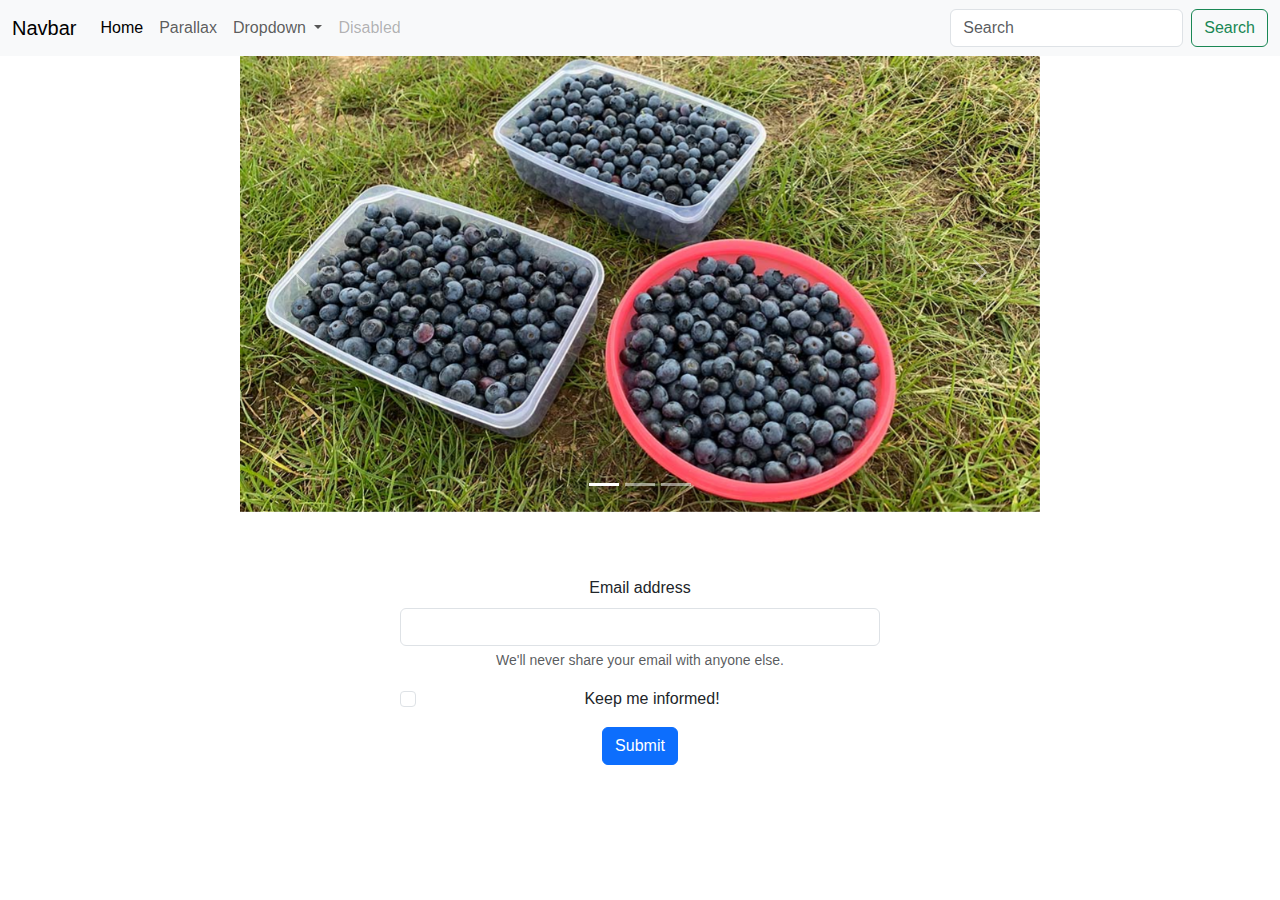
<file: index.html>
<!DOCTYPE html>
<html lang="en">
  <head>
    <meta charset="UTF-8" />
    <meta name="viewport" content="width=device-width, initial-scale=1.0" />
    <link
      href="https://cdn.jsdelivr.net/npm/bootstrap@5.3.3/dist/css/bootstrap.min.css"
      rel="stylesheet"
      integrity="sha384-QWTKZyjpPEjISv5WaRU9OFeRpok6YctnYmDr5pNlyT2bRjXh0JMhjY6hW+ALEwIH"
      crossorigin="anonymous"
    />
    <link rel="stylesheet" href="styles.css" />
    <script
      src="https://cdn.jsdelivr.net/npm/bootstrap@5.3.3/dist/js/bootstrap.bundle.min.js"
      integrity="sha384-YvpcrYf0tY3lHB60NNkmXc5s9fDVZLESaAA55NDzOxhy9GkcIdslK1eN7N6jIeHz"
      crossorigin="anonymous"
      defer
    ></script>
    <title>Document</title>
  </head>
  <body>
    <header>
      <nav class="navbar navbar-expand-lg bg-body-tertiary fixed-top">
        <div class="container-fluid">
          <a class="navbar-brand" href="#">Navbar</a>
          <button
            class="navbar-toggler"
            type="button"
            data-bs-toggle="collapse"
            data-bs-target="#navbarSupportedContent"
            aria-controls="navbarSupportedContent"
            aria-expanded="false"
            aria-label="Toggle navigation"
          >
            <span class="navbar-toggler-icon"></span>
          </button>
          <div class="collapse navbar-collapse" id="navbarSupportedContent">
            <ul class="navbar-nav me-auto mb-2 mb-lg-0">
              <li class="nav-item">
                <a class="nav-link active" aria-current="page" href="#">Home</a>
              </li>
              <li class="nav-item">
                <a class="nav-link" href="parallax.html">Parallax</a>
              </li>
              <li class="nav-item dropdown">
                <a
                  class="nav-link dropdown-toggle"
                  href="#"
                  role="button"
                  data-bs-toggle="dropdown"
                  aria-expanded="false"
                >
                  Dropdown
                </a>
                <ul class="dropdown-menu">
                  <li><a class="dropdown-item" href="#">Action</a></li>
                  <li><a class="dropdown-item" href="#">Another action</a></li>
                  <li><hr class="dropdown-divider" /></li>
                  <li>
                    <a class="dropdown-item" href="#">Something else here</a>
                  </li>
                </ul>
              </li>
              <li class="nav-item">
                <a class="nav-link disabled" aria-disabled="true">Disabled</a>
              </li>
            </ul>
            <form class="d-flex" role="search">
              <input
                class="form-control me-2"
                type="search"
                placeholder="Search"
                aria-label="Search"
              />
              <button class="btn btn-outline-success" type="submit">
                Search
              </button>
            </form>
          </div>
        </div>
      </nav>
    </header>
    <main>
      <section id="carousel-example" class="carousel slide">
        <div class="carousel-indicators">
          <button
            type="button"
            data-bs-target="#carousel-example"
            data-bs-slide-to="0"
            class="active"
            aria-current="true"
            aria-label="Slide 1"
          ></button>
          <button
            type="button"
            data-bs-target="#carousel-example"
            data-bs-slide-to="1"
            aria-label="Slide 2"
          ></button>
          <button
            type="button"
            data-bs-target="#carousel-example"
            data-bs-slide-to="2"
            aria-label="Slide 3"
          ></button>
        </div>
        <div class="carousel-inner">
          <div class="carousel-item active">
            <img src="images/berries.jpg" class="d-block w-100" alt="..." />
          </div>
          <div class="carousel-item">
            <img src="images/christmas.jpg" class="d-block w-100" alt="..." />
          </div>
          <div class="carousel-item">
            <img src="images/tasty.jpg" class="d-block w-100" alt="..." />
          </div>
        </div>
        <button
          class="carousel-control-prev"
          type="button"
          data-bs-target="#carouselExampleIndicators"
          data-bs-slide="prev"
        >
          <span class="carousel-control-prev-icon" aria-hidden="true"></span>
          <span class="visually-hidden">Previous</span>
        </button>
        <button
          class="carousel-control-next"
          type="button"
          data-bs-target="#carouselExampleIndicators"
          data-bs-slide="next"
        >
          <span class="carousel-control-next-icon" aria-hidden="true"></span>
          <span class="visually-hidden">Next</span>
        </button>
      </section>

      <section id="newsletter-signup">
        <form>
          <div class="mb-3">
            <label for="email" class="form-label">Email address</label>
            <input
              type="email"
              class="form-control"
              id="email"
              aria-describedby="emailHelp"
              name="email"
            />
            <div id="emailHelp" class="form-text">
              We'll never share your email with anyone else.
            </div>
          </div>
          <div class="mb-3 form-check">
            <input
              type="checkbox"
              class="form-check-input"
              id="exampleCheck1"
              name="stay-informed"
            />
            <label class="form-check-label" for="exampleCheck1"
              >Keep me informed!</label
            >
          </div>
          <button type="submit" class="btn btn-primary">Submit</button>
        </form>
      </section>
    </main>
  </body>
</html>
</file>
<file: styles.css>
body {
  font-family: sans-serif;
}

#carousel-example {
  width: 100%;
  max-width: 50rem;
  height: 30rem;
  margin: 2rem auto;
}
#carousel-example img {
  height: 30rem;
  object-fit: cover;
}

#newsletter-signup {
  max-width: 30rem;
  margin: 4rem auto;
}

section {
  width: 100%;
  max-width: 50rem;
  margin: 2rem auto;
  text-align: center;
}

#main-img {
  width: 100%;
  height: 30rem;
  object-fit: cover;
}
</file>
